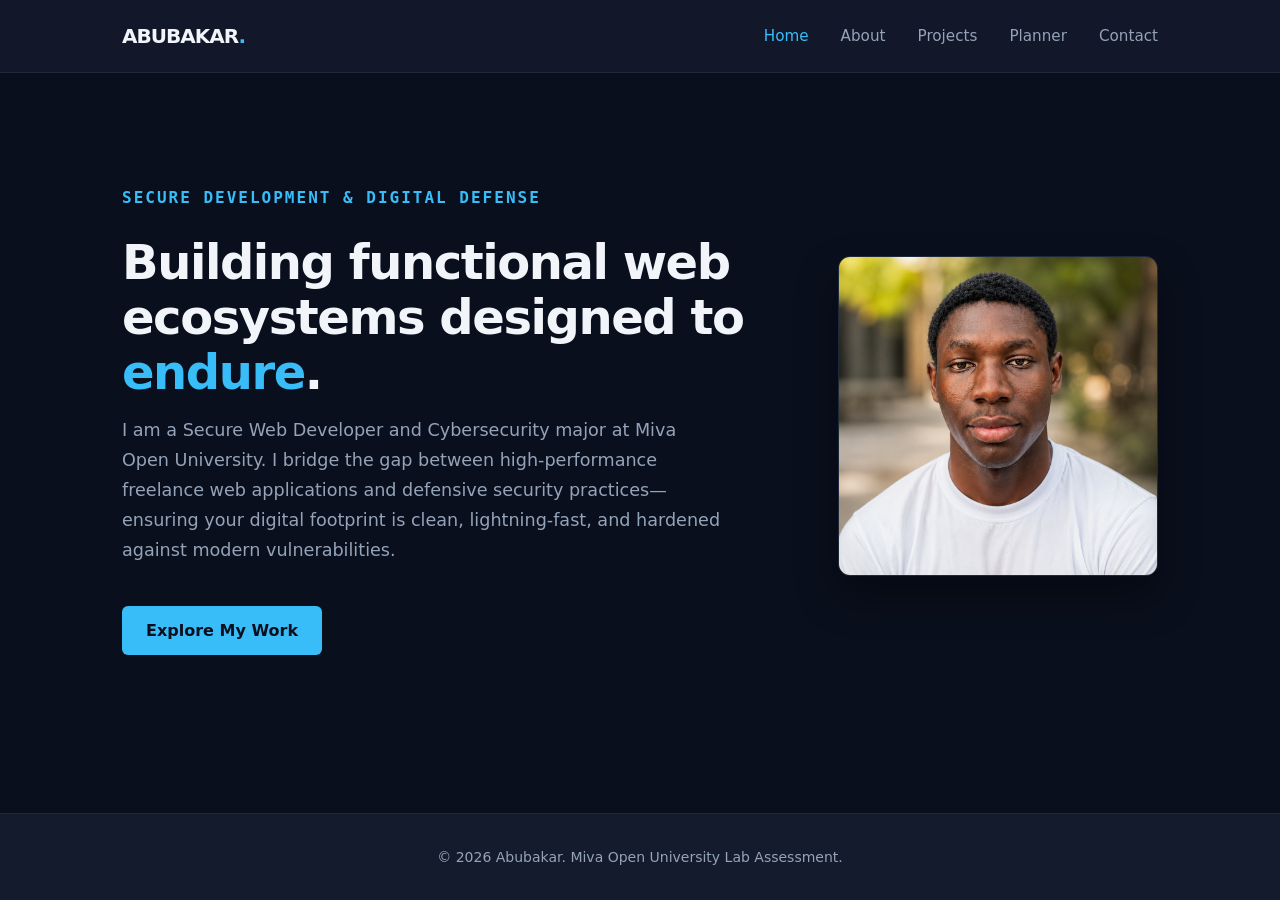
<file: index.html>
<!DOCTYPE html>
<html lang="en">
<head>
    <meta charset="UTF-8">
    <meta name="viewport" content="width=device-width, initial-scale=1.0">
    <title>Abubakar | Secure Web Developer & Security Analyst</title>
    <link rel="stylesheet" href="style.css">
    <style>
        .hero-container {
            display: flex;
            align-items: center;
            justify-content: space-between;
            gap: 4rem;
            margin-top: 3rem;
        }
        .hero-text {
            flex: 1;
        }
        .hero-text h1 {
            font-size: 3rem;
            line-height: 1.15;
            margin-bottom: 1rem;
            letter-spacing: -0.03em;
        }
        .hero-text h1 span {
            color: var(--accent);
        }
        .hero-text .subtitle {
            color: var(--accent);
            font-family: monospace;
            font-size: 1rem;
            margin-bottom: 1.5rem;
            text-transform: uppercase;
            letter-spacing: 2px;
            font-weight: 600;
        }
        .hero-text p {
            font-size: 1.1rem;
            color: var(--text-muted);
            margin-bottom: 2.5rem;
            max-width: 600px;
            line-height: 1.7;
        }
        .hero-image-wrapper {
            position: relative;
        }
        .hero-image {
            width: 320px;
            height: 320px;
            border-radius: 12px;
            object-fit: cover;
            border: 1px solid var(--border);
            box-shadow: 0 20px 40px rgba(0, 0, 0, 0.4);
        }
        @media (max-width: 768px) {
            .hero-container {
                flex-direction: column-reverse;
                text-align: center;
                gap: 2.5rem;
                margin-top: 1rem;
            }
            .hero-text h1 { font-size: 2.25rem; }
            .hero-image {
                width: 260px;
                height: 260px;
            }
        }
    </style>
</head>
<body>

    <header>
        <nav>
            <a href="index.html" class="logo">ABUBAKAR<span>.</span></a>
            <ul>
                <li><a href="index.html" class="active">Home</a></li>
                <li><a href="about.html">About</a></li>
                <li><a href="projects.html">Projects</a></li>
                <li><a href="planner.html">Planner</a></li>
                <li><a href="contact.html">Contact</a></li>
            </ul>
        </nav>
    </header>

    <main>
        <div class="hero-container">
            <section class="hero-text">
                <div class="subtitle">Secure Development & Digital Defense</div>
                <h1>Building functional web ecosystems designed to <span>endure</span>.</h1>
                <p>
                    I am a Secure Web Developer and Cybersecurity major at Miva Open University. I bridge the gap between high-performance freelance web applications and defensive security practices—ensuring your digital footprint is clean, lightning-fast, and hardened against modern vulnerabilities.
                </p>
                <div style="display: flex; gap: 1rem; justify-content: inherit;">
                    <a href="projects.html" class="btn">Explore My Work</a>
                </div>
            </section>
            
            <div class="hero-image-wrapper">
                <img src="profile.jpg" alt="Abubakar's Portrait" class="hero-image">
            </div>
        </div>
    </main>

    <footer>
        <p>&copy; 2026 Abubakar. Miva Open University Lab Assessment.</p>
    </footer>

</body>
</html>
</file>
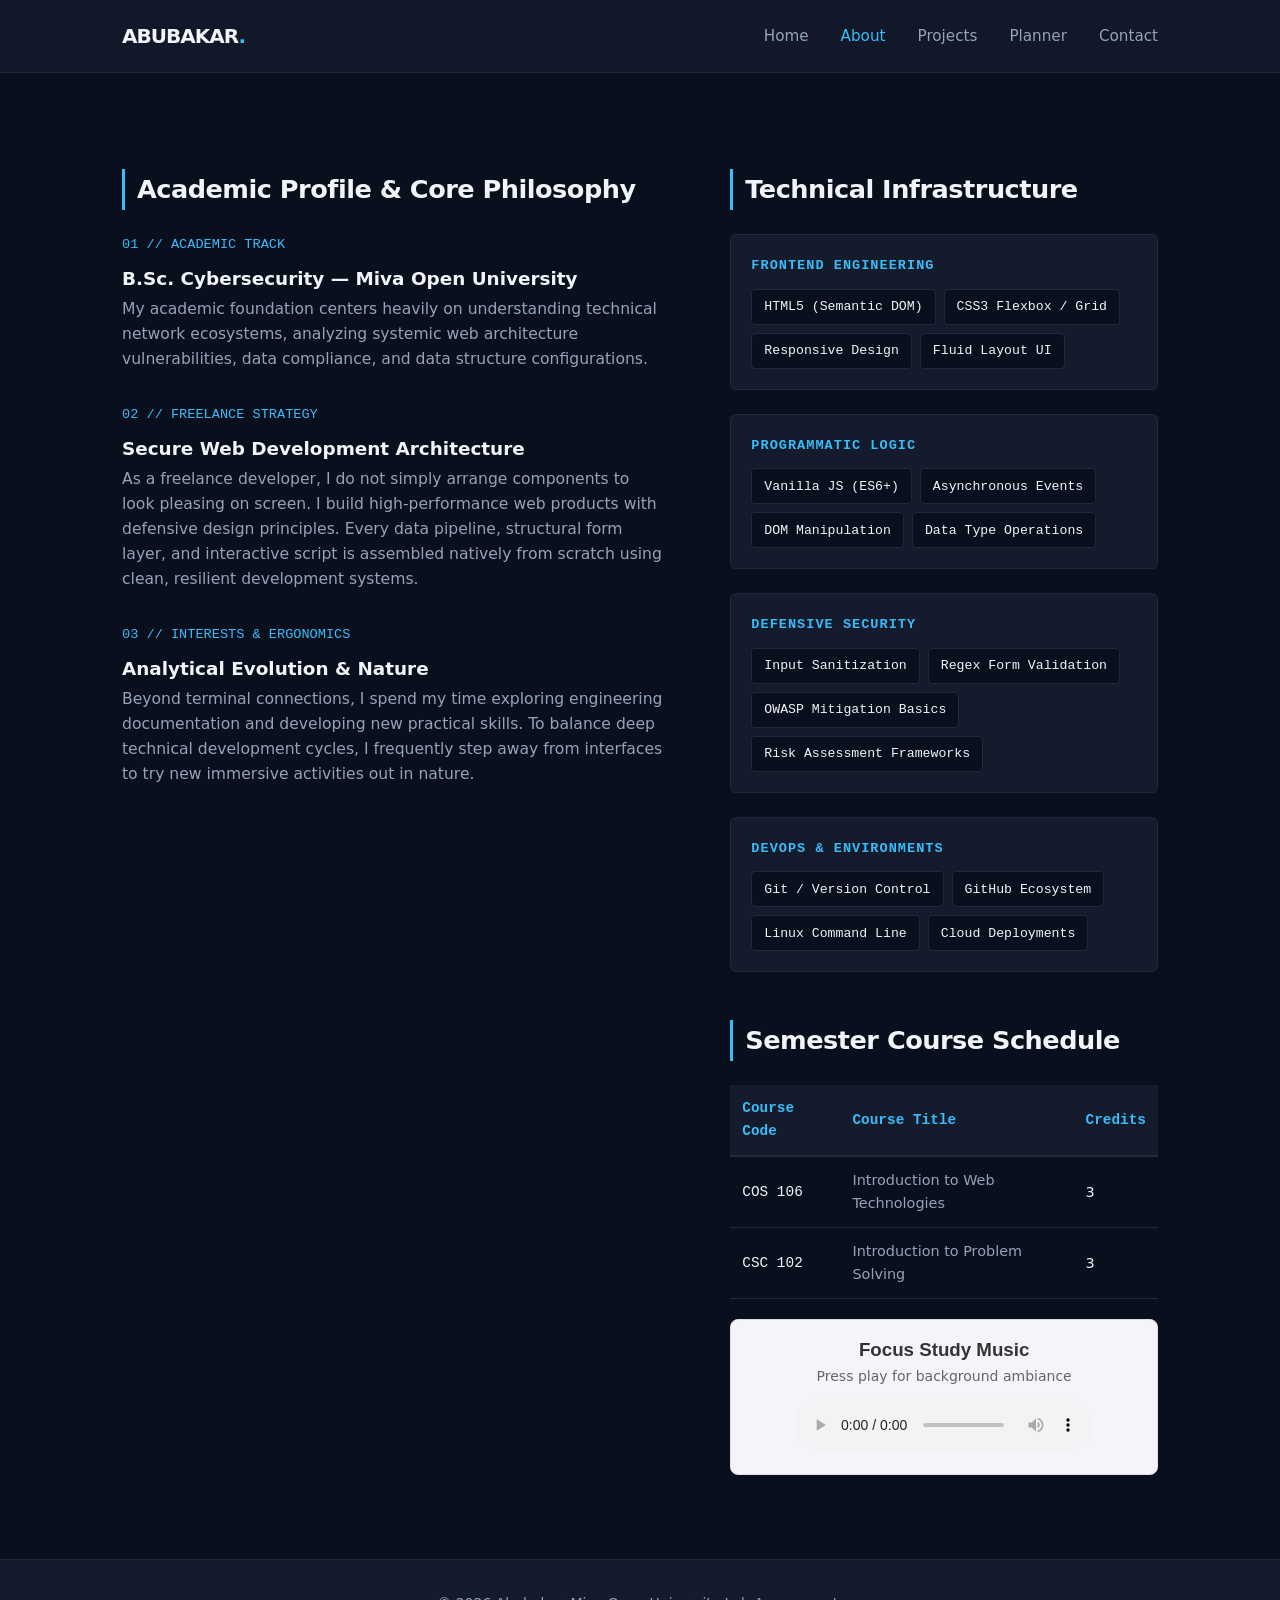
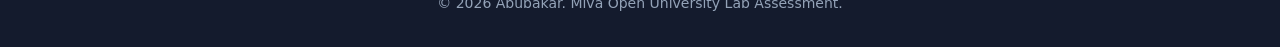
<file: about.html>
<!DOCTYPE html>
<html lang="en">
<head>
    <meta charset="UTF-8">
    <meta name="viewport" content="width=device-width, initial-scale=1.0">
    <title>About | Technical Architecture & Profile</title>
    <link rel="stylesheet" href="style.css">
    <style>
        .about-grid {
            display: grid;
            grid-template-columns: 1.4fr 1.1fr;
            gap: 4rem;
            margin-top: 2rem;
        }
        .profile-section h2, .skills-section h2 {
            font-size: 1.6rem;
            margin-bottom: 1.5rem;
            letter-spacing: -0.02em;
            border-left: 3px solid var(--accent);
            padding-left: 0.75rem;
        }
        .timeline-item {
            margin-bottom: 2rem;
        }
        .timeline-item h3 {
            font-size: 1.15rem;
            color: var(--text-main);
            margin-bottom: 0.25rem;
        }
        .timeline-meta {
            font-size: 0.85rem;
            color: var(--accent);
            margin-bottom: 0.5rem;
            font-family: monospace;
            text-transform: uppercase;
        }
        .timeline-item p {
            color: var(--text-muted);
            font-size: 0.975rem;
            line-height: 1.6;
        }
        .skills-container {
            display: flex;
            flex-direction: column;
            gap: 1.5rem;
        }
        .skills-category-box {
            background-color: var(--bg-secondary);
            border: 1px solid var(--border);
            border-radius: 6px;
            padding: 1.25rem;
        }
        .skills-category-title {
            font-size: 0.85rem;
            color: var(--accent);
            text-transform: uppercase;
            font-family: monospace;
            margin-bottom: 0.75rem;
            font-weight: 600;
            letter-spacing: 1px;
        }
        .skills-grid {
            display: flex;
            flex-wrap: wrap;
            gap: 0.5rem;
        }
        .skill-tag {
            background-color: var(--bg-primary);
            border: 1px solid var(--border);
            color: var(--text-main);
            padding: 0.4rem 0.75rem;
            border-radius: 4px;
            font-size: 0.825rem;
            font-family: monospace;
            transition: var(--transition);
        }
        .skill-tag:hover {
            border-color: var(--accent);
            transform: translateY(-1px);
        }
        @media (max-width: 768px) {
            .about-grid {
                grid-template-columns: 1fr;
                gap: 2.5rem;
            }
        }
    </style>
</head>
<body>

    <header>
        <nav>
            <a href="index.html" class="logo">ABUBAKAR<span>.</span></a>
            <ul>
                <li><a href="index.html">Home</a></li>
                <li><a href="about.html" class="active">About</a></li>
                <li><a href="projects.html">Projects</a></li>
                <li><a href="planner.html">Planner</a></li>
                <li><a href="contact.html">Contact</a></li>
            </ul>
        </nav>
    </header>

    <main>
        <div class="about-grid">
            
            <section class="profile-section">
                <h2>Academic Profile & Core Philosophy</h2>
                
                <div class="timeline-item">
                    <div class="timeline-meta">01 // Academic Track</div>
                    <h3>B.Sc. Cybersecurity — Miva Open University</h3>
                    <p>My academic foundation centers heavily on understanding technical network ecosystems, analyzing systemic web architecture vulnerabilities, data compliance, and data structure configurations.</p>
                </div>

                <div class="timeline-item">
                    <div class="timeline-meta">02 // Freelance Strategy</div>
                    <h3>Secure Web Development Architecture</h3>
                    <p>As a freelance developer, I do not simply arrange components to look pleasing on screen. I build high-performance web products with defensive design principles. Every data pipeline, structural form layer, and interactive script is assembled natively from scratch using clean, resilient development systems.</p>
                </div>

                <div class="timeline-item">
                    <div class="timeline-meta">03 // Interests & Ergonomics</div>
                    <h3>Analytical Evolution & Nature</h3>
                    <p>Beyond terminal connections, I spend my time exploring engineering documentation and developing new practical skills. To balance deep technical development cycles, I frequently step away from interfaces to try new immersive activities out in nature.</p>
                </div>
            </section>

            <section class="skills-section">
                <h2>Technical Infrastructure</h2>
                <div class="skills-container">
                    
                    <div class="skills-category-box">
                        <div class="skills-category-title">Frontend Engineering</div>
                        <div class="skills-grid">
                            <div class="skill-tag">HTML5 (Semantic DOM)</div>
                            <div class="skill-tag">CSS3 Flexbox / Grid</div>
                            <div class="skill-tag">Responsive Design</div>
                            <div class="skill-tag">Fluid Layout UI</div>
                        </div>
                    </div>

                    <div class="skills-category-box">
                        <div class="skills-category-title">Programmatic Logic</div>
                        <div class="skills-grid">
                            <div class="skill-tag">Vanilla JS (ES6+)</div>
                            <div class="skill-tag">Asynchronous Events</div>
                            <div class="skill-tag">DOM Manipulation</div>
                            <div class="skill-tag">Data Type Operations</div>
                        </div>
                    </div>

                    <div class="skills-category-box">
                        <div class="skills-category-title">Defensive Security</div>
                        <div class="skills-grid">
                            <div class="skill-tag">Input Sanitization</div>
                            <div class="skill-tag">Regex Form Validation</div>
                            <div class="skill-tag">OWASP Mitigation Basics</div>
                            <div class="skill-tag">Risk Assessment Frameworks</div>
                        </div>
                    </div>

                    <div class="skills-category-box">
                        <div class="skills-category-title">DevOps & Environments</div>
                        <div class="skills-grid">
                            <div class="skill-tag">Git / Version Control</div>
                            <div class="skill-tag">GitHub Ecosystem</div>
                            <div class="skill-tag">Linux Command Line</div>
                            <div class="skill-tag">Cloud Deployments</div>
                        </div>
                    </div>

                </div>
                <h2 style="margin-top: 3rem;">Semester Course Schedule</h2>
<table style="width: 100%; border-collapse: collapse; margin-top: 1rem; font-size: 0.9rem;">
    <thead>
        <tr style="background-color: var(--bg-secondary); border-bottom: 2px solid var(--border); text-align: left;">
            <th style="padding: 0.75rem; color: var(--accent); font-family: monospace;">Course Code</th>
            <th style="padding: 0.75rem; color: var(--accent); font-family: monospace;">Course Title</th>
            <th style="padding: 0.75rem; color: var(--accent); font-family: monospace;">Credits</th>
        </tr>
    </thead>
    <tbody>
        <tr style="border-bottom: 1px solid var(--border);">
            <td style="padding: 0.75rem; font-family: monospace;">COS 106</td>
            <td style="padding: 0.75rem; color: var(--text-muted);">Introduction to Web Technologies</td>
            <td style="padding: 0.75rem;">3</td>
        </tr>
        <tr style="border-bottom: 1px solid var(--border);">
            <td style="padding: 0.75rem; font-family: monospace;">CSC 102</td>
            <td style="padding: 0.75rem; color: var(--text-muted);">Introduction to Problem Solving</td>
            <td style="padding: 0.75rem;">3</td>
        </tr>
    </tbody>
</table>
<div class="audio-widget" style="margin: 20px 0; padding: 15px; background-color: #f4f4f9; border-radius: 8px; border: 1px solid #ddd; text-align: center;">
    <h3 style="margin-top: 0; font-family: sans-serif; color: #333;">Focus Study Music</h3>
    <p style="font-size: 14px; color: #666; margin-bottom: 10px;">Press play for background ambiance</p>
    
    <audio controls loop style="width: 100%; max-width: 300px;">
        <source src="https://www.soundhelix.com/examples/mp3/SoundHelix-Song-1.mp3" type="audio/mpeg">
        Your browser does not support the audio element.
    </audio>
</div>

            </section>

        </div>
    </main>

    <footer>
        <p>&copy; 2026 Abubakar. Miva Open University Lab Assessment.</p>
    </footer>

</body>
</html>
</file>
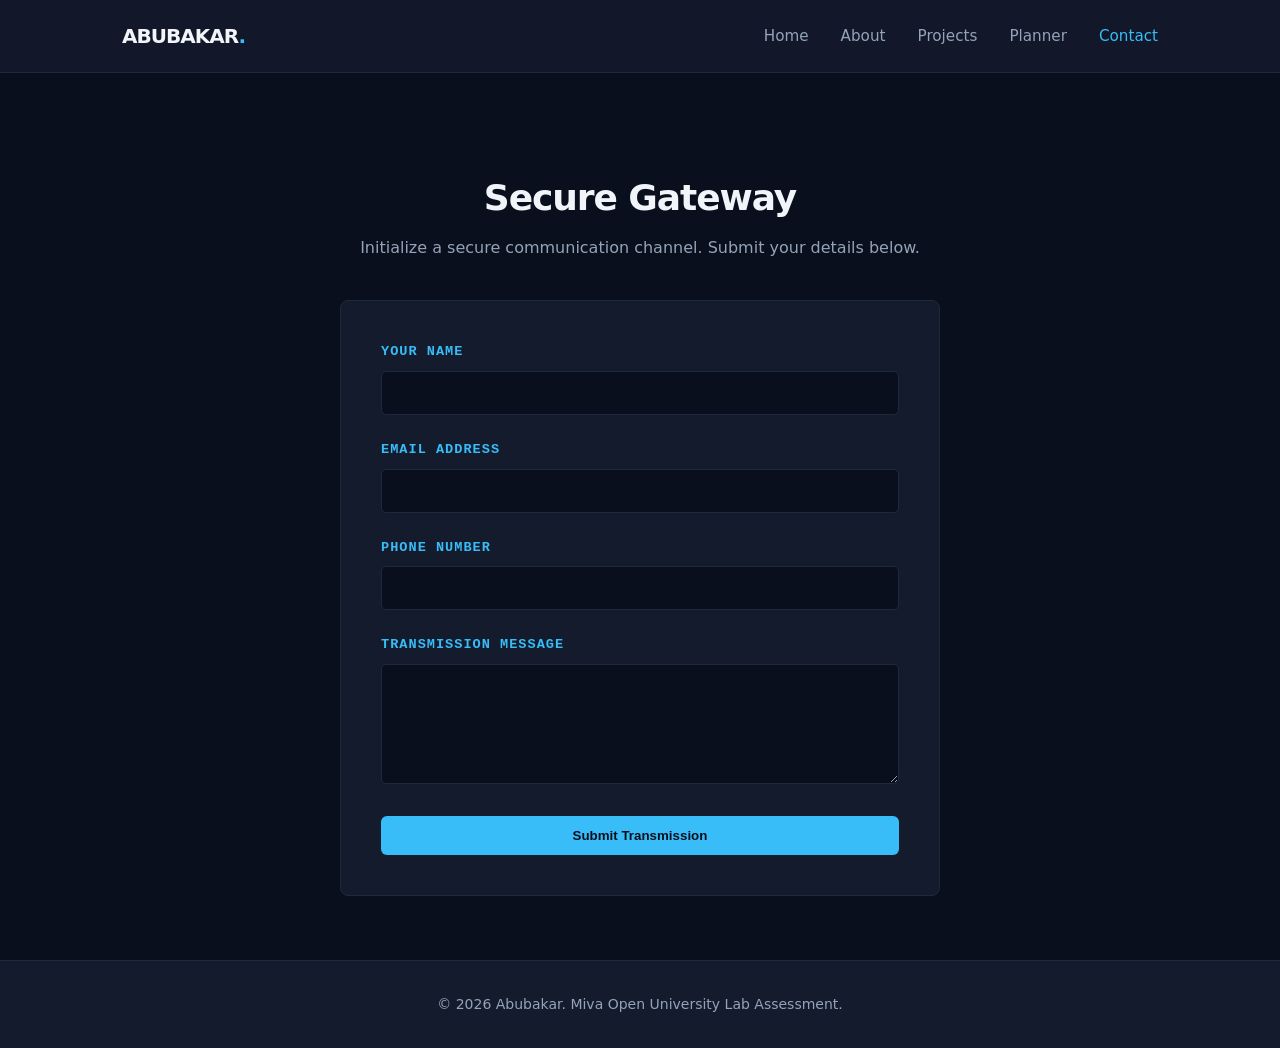
<file: contact.html>
<!DOCTYPE html>
<html lang="en">
<head>
    <meta charset="UTF-8">
    <meta name="viewport" content="width=device-width, initial-scale=1.0">
    <title>Contact | Secure Communications Gateway</title>
    <link rel="stylesheet" href="style.css">
    <style>
        .contact-container {
            max-width: 600px;
            margin: 2rem auto 0 auto;
        }
        .contact-header {
            margin-bottom: 2.5rem;
            text-align: center;
        }
        .contact-header h1 {
            font-size: 2.25rem;
            letter-spacing: -0.03em;
            margin-bottom: 0.5rem;
        }
        .contact-header p {
            color: var(--text-muted);
            font-size: 1rem;
        }

        /* Form Layout Configuration */
        .contact-form {
            background-color: var(--bg-secondary);
            border: 1px solid var(--border);
            padding: 2.5rem;
            border-radius: 8px;
            display: flex;
            flex-direction: column;
            gap: 1.5rem;
        }
        .form-group {
            display: flex;
            flex-direction: column;
            gap: 0.5rem;
        }
        .form-group label {
            font-family: monospace;
            font-size: 0.85rem;
            color: var(--accent);
            text-transform: uppercase;
            letter-spacing: 1px;
            font-weight: 600;
        }
        .form-group input, .form-group textarea {
            background-color: var(--bg-primary);
            border: 1px solid var(--border);
            border-radius: 5px;
            padding: 0.75rem 1rem;
            color: var(--text-main);
            font-family: var(--font-sans);
            font-size: 0.95rem;
            outline: none;
            transition: var(--transition);
        }
        .form-group input:focus, .form-group textarea:focus {
            border-color: var(--accent);
        }
        .form-group textarea {
            resize: vertical;
            min-height: 120px;
        }

        /* Error States & Metrics */
        .error-message {
            color: #ef4444;
            font-size: 0.8rem;
            font-family: monospace;
            display: none;
            margin-top: 0.25rem;
        }
        .form-group.invalid input, .form-group.invalid textarea {
            border-color: #ef4444;
        }
        .form-group.invalid .error-message {
            display: block;
        }
        
        .success-banner {
            background-color: rgba(56, 189, 248, 0.1);
            border: 1px solid var(--accent);
            color: var(--text-main);
            padding: 1rem;
            border-radius: 6px;
            font-size: 0.95rem;
            text-align: center;
            font-family: monospace;
            display: none;
            margin-bottom: 1.5rem;
        }
    </style>
</head>
<body>

    <header>
        <nav>
            <a href="index.html" class="logo">ABUBAKAR<span>.</span></a>
            <ul>
                <li><a href="index.html">Home</a></li>
                <li><a href="about.html">About</a></li>
                <li><a href="projects.html">Projects</a></li>
                <li><a href="planner.html">Planner</a></li>
                <li><a href="contact.html" class="active">Contact</a></li>
            </ul>
        </nav>
    </header>

    <main>
        <div class="contact-container">
            <section class="contact-header">
                <h1>Secure Gateway</h1>
                <p>Initialize a secure communication channel. Submit your details below.</p>
            </section>

            <div id="successBanner" class="success-banner">
                [ STATUS // TRANSMISSION SECURELY VALIDATED AND SIMULATED ]
            </div>

            <form id="secureForm" class="contact-form" novalidate>
                
                <div class="form-group" id="nameGroup">
                    <label for="clientName">Your Name</label>
                    <input type="text" id="clientName" autocomplete="name">
                    <span class="error-message" id="nameError">Please enter your name.</span>
                </div>

                <div class="form-group" id="emailGroup">
                    <label for="clientEmail">Email Address</label>
                    <input type="email" id="clientEmail" autocomplete="email">
                    <span class="error-message" id="emailError">The email must be properly formatted (e.g., student@gmail.com).</span>
                </div>

                <div class="form-group" id="phoneGroup">
                    <label for="clientPhone">Phone Number</label>
                    <input type="text" id="clientPhone" autocomplete="tel">
                    <span class="error-message" id="phoneError">Phone numbers should contain only numbers.</span>
                </div>

                <div class="form-group" id="messageGroup">
                    <label for="clientMessage">Transmission Message</label>
                    <textarea id="clientMessage"></textarea>
                    <span class="error-message" id="messageError">Please enter a message.</span>
                </div>

                <button type="submit" class="btn" style="width: 100%; margin-top: 0.5rem;">Submit Transmission</button>
            </form>
        </div>
    </main>

    <footer>
        <p>&copy; 2026 Abubakar. Miva Open University Lab Assessment.</p>
    </footer>

    <script>
        document.addEventListener('DOMContentLoaded', () => {
            const form = document.getElementById('secureForm');
            const successBanner = document.getElementById('successBanner');

            form.addEventListener('submit', (event) => {
                // Prevent standard unvalidated server submission
                event.preventDefault();
                
                // Fetch dynamic inputs
                const name = document.getElementById('clientName');
                const email = document.getElementById('clientEmail');
                const phone = document.getElementById('clientPhone');
                const message = document.getElementById('clientMessage');

                let isFormValid = true;

                // 1. Structural Validation: Name Verification
                if (name.value.trim() === '') {
                    document.getElementById('nameGroup').classList.add('invalid');
                    isFormValid = false;
                } else {
                    document.getElementById('nameGroup').classList.remove('invalid');
                }

                // 2. Structural Validation: Email Format Rule Matching (Regex)
                const emailRegex = /^[^\s@]+@[^\s@]+\.[^\s@]+$/;
                if (!emailRegex.test(email.value.trim())) {
                    document.getElementById('emailGroup').classList.add('invalid');
                    isFormValid = false;
                } else {
                    document.getElementById('emailGroup').classList.remove('invalid');
                }

                // 3. Structural Validation: Phone Integrity Verification (Numbers Only Pattern)
                const phoneRegex = /^[0-9]+$/;
                if (!phoneRegex.test(phone.value.trim())) {
                    document.getElementById('phoneGroup').classList.add('invalid');
                    isFormValid = false;
                } else {
                    document.getElementById('phoneGroup').classList.remove('invalid');
                }

                // 4. Structural Validation: Message Boundary Check
                if (message.value.trim() === '') {
                    document.getElementById('messageGroup').classList.add('invalid');
                    isFormValid = false;
                } else {
                    document.getElementById('messageGroup').classList.remove('invalid');
                }

                // Global Validation Resolution
                if (isFormValid) {
                    successBanner.style.display = 'block';
                    form.reset();
                    
                    // Smoothly auto-scroll up to the success notification banner
                    successBanner.scrollIntoView({ behavior: 'smooth', block: 'center' });
                    
                    // Clear the banner display after 5 seconds automatically
                    setTimeout(() => {
                        successBanner.style.display = 'none';
                    }, 5000);
                } else {
                    successBanner.style.display = 'none';
                }
            });
        });
    </script>
</body>
</html>
</file>
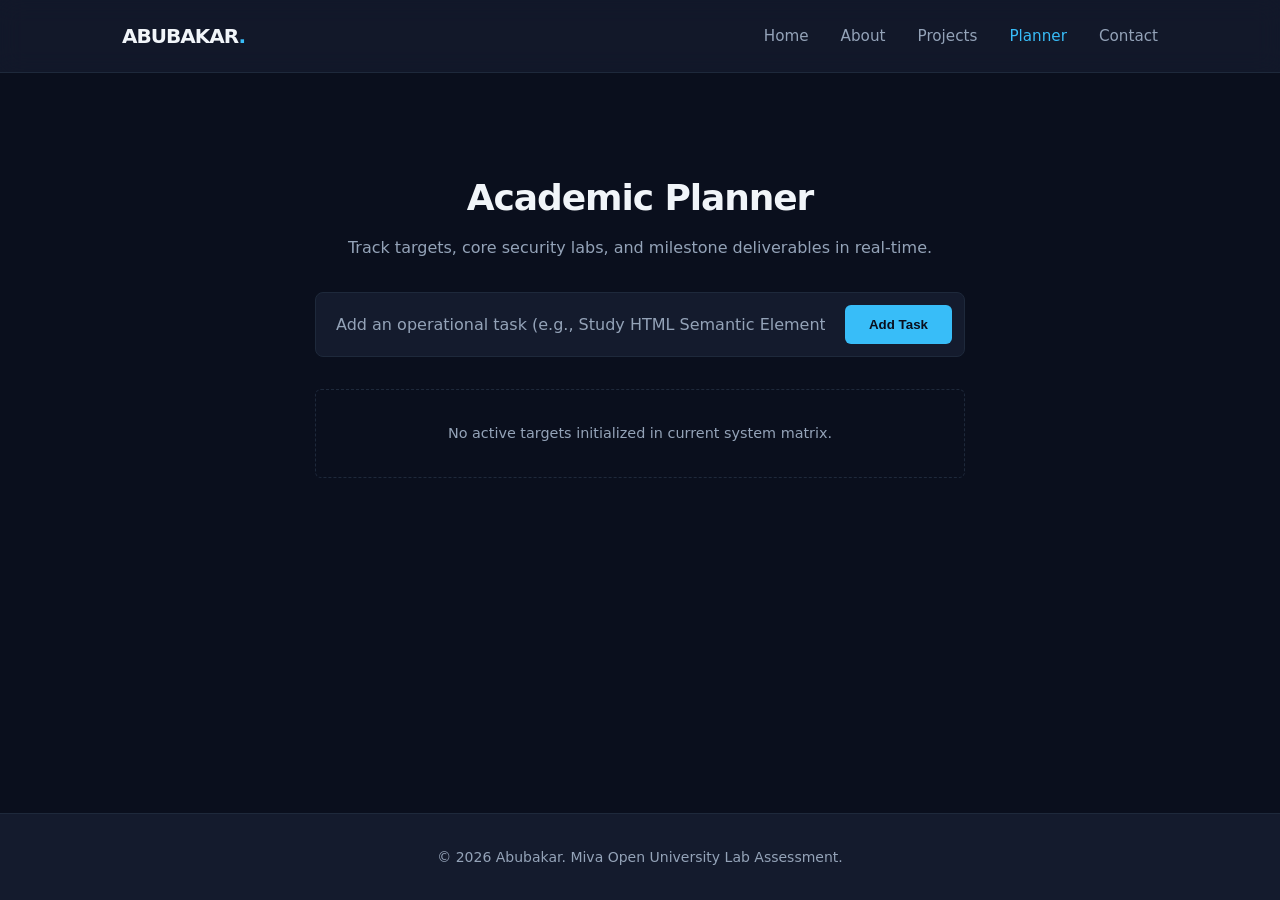
<file: planner.html>
<!DOCTYPE html>
<html lang="en">
<head>
    <meta charset="UTF-8">
    <meta name="viewport" content="width=device-width, initial-scale=1.0">
    <title>Planner | Academic Task Architecture</title>
    <link rel="stylesheet" href="style.css">
    <style>
        .planner-container {
            max-width: 650px;
            margin: 2rem auto 0 auto;
        }
        .planner-header {
            margin-bottom: 2rem;
            text-align: center;
        }
        .planner-header h1 {
            font-size: 2.25rem;
            letter-spacing: -0.03em;
            margin-bottom: 0.5rem;
        }
        .planner-header p {
            color: var(--text-muted);
            font-size: 1rem;
        }
        
        /* Input Deck Configuration */
        .input-group {
            display: flex;
            gap: 0.75rem;
            background-color: var(--bg-secondary);
            padding: 0.75rem;
            border-radius: 8px;
            border: 1px solid var(--border);
            margin-bottom: 2rem;
        }
        .input-group input {
            flex: 1;
            background: transparent;
            border: none;
            outline: none;
            color: var(--text-main);
            font-size: 1rem;
            font-family: var(--font-sans);
            padding: 0.5rem;
        }
        .input-group input::placeholder {
            color: var(--text-muted);
        }

        /* Task List Matrix */
        .task-list {
            list-style: none;
            display: flex;
            flex-direction: column;
            gap: 0.75rem;
        }
        .task-item {
            display: flex;
            align-items: center;
            justify-content: space-between;
            background-color: var(--bg-secondary);
            border: 1px solid var(--border);
            padding: 1rem 1.25rem;
            border-radius: 6px;
            transition: var(--transition);
        }
        .task-item:hover {
            border-color: #1e293b;
        }
        .task-content {
            display: flex;
            align-items: center;
            gap: 1rem;
            cursor: pointer;
            flex: 1;
        }
        .task-checkbox {
            width: 18px;
            height: 18px;
            border: 2px solid var(--border);
            border-radius: 4px;
            display: flex;
            align-items: center;
            justify-content: center;
            transition: var(--transition);
        }
        .task-item.completed .task-checkbox {
            background-color: var(--accent);
            border-color: var(--accent);
        }
        .task-text {
            font-size: 0.95rem;
            transition: var(--transition);
            color: var(--text-main);
            user-select: none;
        }
        .task-item.completed .task-text {
            color: var(--text-muted);
            text-decoration: line-through;
        }
        .delete-btn {
            background: transparent;
            border: none;
            color: #ef4444;
            cursor: pointer;
            font-size: 0.85rem;
            font-family: monospace;
            font-weight: 600;
            padding: 0.25rem 0.5rem;
            border-radius: 4px;
            transition: var(--transition);
        }
        .delete-btn:hover {
            background-color: rgba(239, 68, 68, 0.1);
        }
        .empty-state {
            text-align: center;
            color: var(--text-muted);
            font-size: 0.9rem;
            padding: 2rem;
            border: 1px dashed var(--border);
            border-radius: 6px;
        }
    </style>
</head>
<body>

    <header>
        <nav>
            <a href="index.html" class="logo">ABUBAKAR<span>.</span></a>
            <ul>
                <li><a href="index.html">Home</a></li>
                <li><a href="about.html">About</a></li>
                <li><a href="projects.html">Projects</a></li>
                <li><a href="planner.html" class="active">Planner</a></li>
                <li><a href="contact.html">Contact</a></li>
            </ul>
        </nav>
    </header>

    <main>
        <div class="planner-container">
            <section class="planner-header">
                <h1>Academic Planner</h1>
                <p>Track targets, core security labs, and milestone deliverables in real-time.</p>
            </section>

            <div class="input-group">
                <input type="text" id="taskInput" placeholder="Add an operational task (e.g., Study HTML Semantic Elements)..." autocomplete="off">
                <button id="addTaskBtn" class="btn">Add Task</button>
            </div>

            <ul id="taskList" class="task-list">
                <div id="emptyMessage" class="empty-state">No active targets initialized in current system matrix.</div>
            </ul>
        </div>
    </main>

    <footer>
        <p>&copy; 2026 Abubakar. Miva Open University Lab Assessment.</p>
    </footer>

    <script>
        document.addEventListener('DOMContentLoaded', () => {
            const taskInput = document.getElementById('taskInput');
            const addTaskBtn = document.getElementById('addTaskBtn');
            const taskList = document.getElementById('taskList');
            const emptyMessage = document.getElementById('emptyMessage');

            // Toggle rendering visibility for empty tracking status
            function updateEmptyState() {
                const currentTasks = taskList.querySelectorAll('.task-item');
                if (currentTasks.length === 0) {
                    emptyMessage.style.display = 'block';
                } else {
                    emptyMessage.style.display = 'none';
                }
            }

            // Core Execution Function to build elements securely
            function createNewTask() {
                const taskRawValue = taskInput.value.trim();
                
                // Defensive Input validation length boundaries
                if (taskRawValue === '') {
                    return; 
                }

                // Node Element Architecture
                const li = document.createElement('li');
                li.className = 'task-item';

                const contentWrapper = document.createElement('div');
                contentWrapper.className = 'task-content';

                const checkboxMock = document.createElement('div');
                checkboxMock.className = 'task-checkbox';

                const span = document.createElement('span');
                span.className = 'task-text';
                // Security Mitigation: Explicit text content binding to counter standard XSS vectors
                span.textContent = taskRawValue;

                const deleteButton = document.createElement('button');
                deleteButton.className = 'delete-btn';
                deleteButton.textContent = '[ REMOVE ]';

                // Append mappings
                contentWrapper.appendChild(checkboxMock);
                contentWrapper.appendChild(span);
                li.appendChild(contentWrapper);
                li.appendChild(deleteButton);
                taskList.appendChild(li);

                // Housekeeping clear actions
                taskInput.value = '';
                updateEmptyState();

                // Interactive Event Registration 1: Toggle Completion
                contentWrapper.addEventListener('click', () => {
                    li.classList.toggle('completed');
                });

                // Interactive Event Registration 2: Purge Element
                deleteButton.addEventListener('click', () => {
                    li.remove();
                    updateEmptyState();
                });
            }

            // Bind triggers
            addTaskBtn.addEventListener('click', createNewTask);
            taskInput.addEventListener('keypress', (e) => {
                if (e.key === 'Enter') {
                    createNewTask();
                }
            });
        });
    </script>
</body>
</html>
</file>
<file: style.css>
/* Modern Reset & Design System */
:root {
    --bg-primary: #0a0f1d;
    --bg-secondary: #141b2d;
    --accent: #38bdf8;
    --text-main: #f1f5f9;
    --text-muted: #94a3b8;
    --border: #1e293b;
    --font-sans: 'Inter', system-ui, -apple-system, sans-serif;
    --transition: all 0.25s cubic-bezier(0.4, 0, 0.2, 1);
}

* {
    box-sizing: border-box;
    margin: 0;
    padding: 0;
}

body {
    background-color: var(--bg-primary);
    color: var(--text-main);
    font-family: var(--font-sans);
    line-height: 1.6;
    overflow-x: hidden;
}

/* Accessible Navigation */
header {
    background-color: rgba(20, 27, 45, 0.8);
    backdrop-filter: blur(12px);
    position: sticky;
    top: 0;
    z-index: 9999;
    border-bottom: 1px solid var(--border);
}

nav {
    max-width: 1100px;
    margin: 0 auto;
    display: flex;
    justify-content: space-between;
    align-items: center;
    padding: 1.25rem 2rem;
}

.logo {
    font-weight: 700;
    font-size: 1.25rem;
    letter-spacing: -0.05em;
    color: var(--text-main);
    text-decoration: none;
}

.logo span {
    color: var(--accent);
}

nav ul {
    display: flex;
    gap: 2rem;
    list-style: none;
}

nav a {
    color: var(--text-muted);
    text-decoration: none;
    font-size: 0.95rem;
    font-weight: 500;
    transition: var(--transition);
}

nav a:hover, nav a.active {
    color: var(--accent);
}

/* Global Layout Container */
main {
    max-width: 1100px;
    margin: 0 auto;
    padding: 4rem 2rem;
    min-height: calc(100vh - 160px);
}

/* Footer Section */
footer {
    text-align: center;
    padding: 2rem;
    border-top: 1px solid var(--border);
    background-color: var(--bg-secondary);
    color: var(--text-muted);
    font-size: 0.875rem;
}

/* Utility Buttons/Cards for subsequent sections */
.btn {
    display: inline-block;
    background-color: var(--accent);
    color: var(--bg-primary);
    padding: 0.75rem 1.5rem;
    border-radius: 6px;
    text-decoration: none;
    font-weight: 600;
    transition: var(--transition);
    border: none;
    cursor: pointer;
}

.btn:hover {
    opacity: 0.9;
    transform: translateY(-1px);
}
</file>
